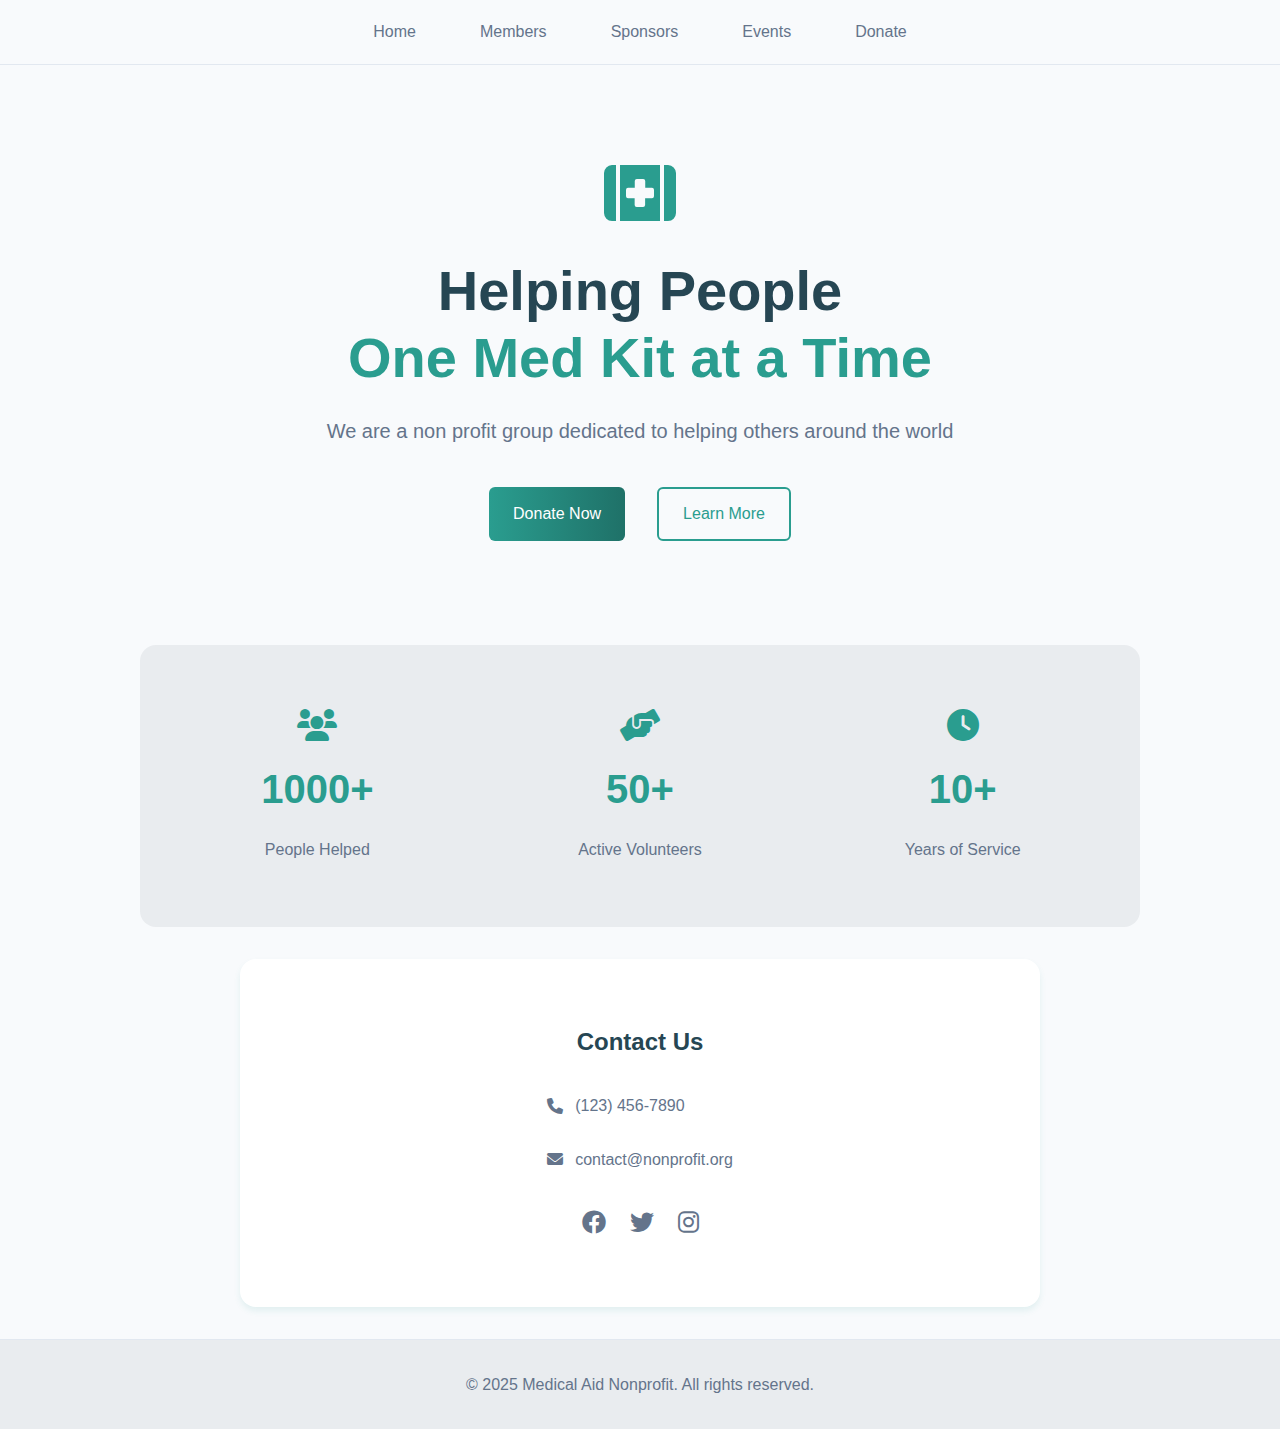
<file: index.html>
<!DOCTYPE html>
<html lang="en">
<head>
    <meta charset="UTF-8">
    <meta name="viewport" content="width=device-width, initial-scale=1.0">
    <title>Medical Aid Nonprofit</title>
    <link rel="stylesheet" href="main.css">
    <link rel="stylesheet" href="https://cdnjs.cloudflare.com/ajax/libs/font-awesome/6.0.0/css/all.min.css">
</head>
<body>
    <header class="header">
        <nav class="navbar">
            <div class="container">
                <ul class="nav-links">
                    <li><a href="index.html" class="nav-link">Home</a></li>
                    <li><a href="members.html" class="nav-link">Members</a></li>
                    <li><a href="sponsors.html" class="nav-link">Sponsors</a></li>
                    <li><a href="events.html" class="nav-link">Events</a></li>
                    <li><a href="donate.html" class="nav-link">Donate</a></li>
                </ul>
            </div>
        </nav>
    </header>

    <main class="main">
        <div class="container">
            <!-- Hero Section -->
            <section class="hero">
                <div class="hero-icon">
                    <i class="fas fa-kit-medical fa-4x"></i>
                </div>
                <h1 class="hero-title">Helping People<br>
                    <span class="text-primary">One Med Kit at a Time</span>
                </h1>
                <p class="hero-subtitle">
                    We are a non profit group dedicated to helping others around the world
                </p>
                <div class="hero-buttons">
                    <a href="/donate.html" class="button button-primary">Donate Now</a>
                    <a href="/information.html" class="button button-outline">Learn More</a>
                </div>
            </section>

            <!-- Stats Section -->
            <section class="stats">
                <div class="stat-item">
                    <i class="fas fa-users fa-2x text-primary"></i>
                    <h2 class="stat-number">1000+</h2>
                    <p class="stat-label">People Helped</p>
                </div>
                <div class="stat-item">
                    <i class="fas fa-hands-helping fa-2x text-primary"></i>
                    <h2 class="stat-number">50+</h2>
                    <p class="stat-label">Active Volunteers</p>
                </div>
                <div class="stat-item">
                    <i class="fas fa-clock fa-2x text-primary"></i>
                    <h2 class="stat-number">10+</h2>
                    <p class="stat-label">Years of Service</p>
                </div>
            </section>

            <!-- Contact Info -->
            <section class="contact-section">
                <div class="contact-info">
                    <h3>Contact Us</h3>
                    <div class="contact-links">
                        <a href="tel:+1234567890" class="contact-link">
                            <i class="fas fa-phone"></i>
                            <span>(123) 456-7890</span>
                        </a>
                        <a href="mailto:contact@nonprofit.org" class="contact-link">
                            <i class="fas fa-envelope"></i>
                            <span>contact@nonprofit.org</span>
                        </a>
                    </div>
                    <div class="social-links">
                        <a href="https://facebook.com" target="_blank" rel="noopener noreferrer">
                            <i class="fab fa-facebook"></i>
                        </a>
                        <a href="https://twitter.com" target="_blank" rel="noopener noreferrer">
                            <i class="fab fa-twitter"></i>
                        </a>
                        <a href="https://instagram.com" target="_blank" rel="noopener noreferrer">
                            <i class="fab fa-instagram"></i>
                        </a>
                    </div>
                </div>
            </section>
        </div>
    </main>

    <footer class="footer">
        <div class="container">
            <p>&copy; 2025 Medical Aid Nonprofit. All rights reserved.</p>
        </div>
    </footer>
    
    <script src="/main.js"></script>
</body>
</html>
</file>
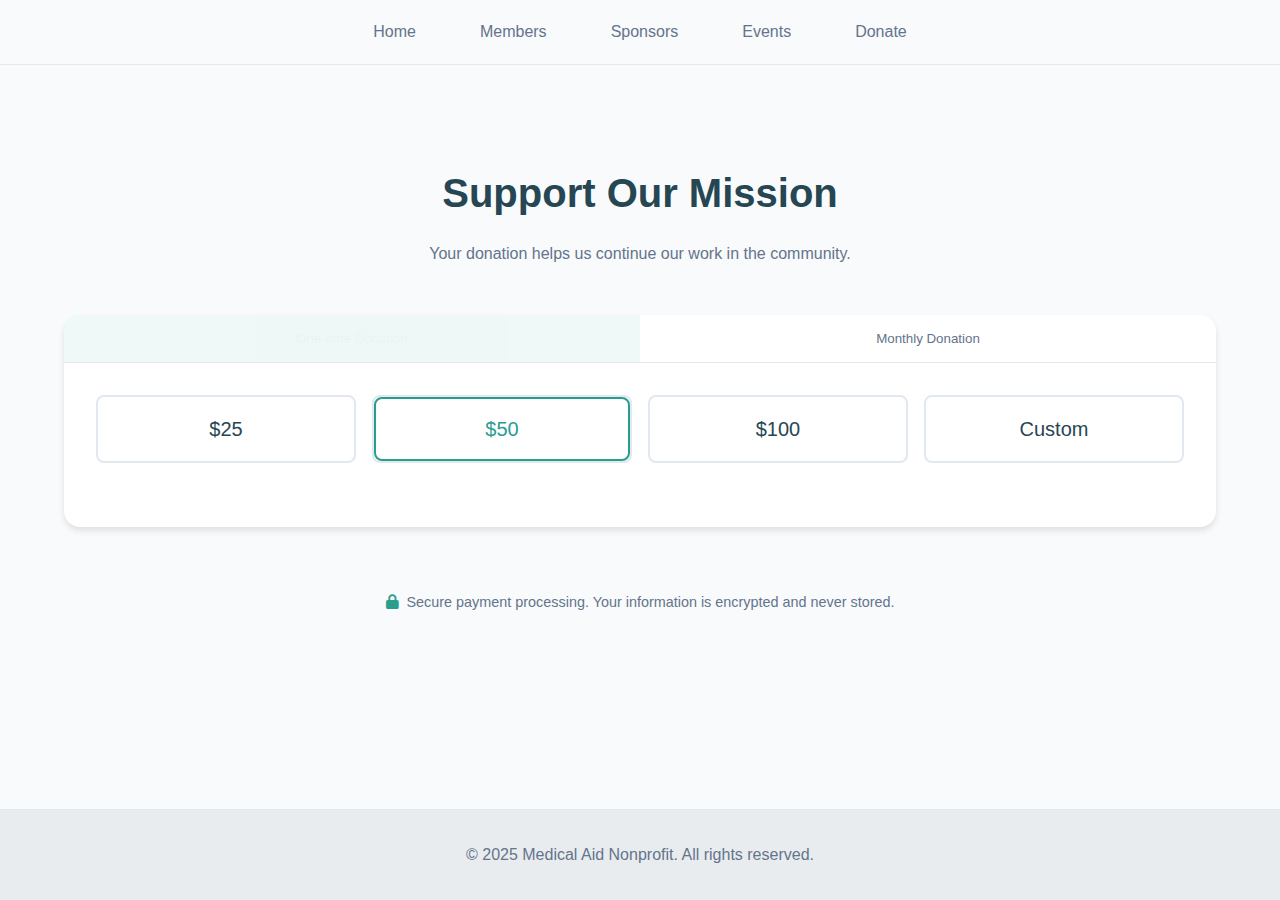
<file: donate.html>
<!DOCTYPE html>
<html lang="en">
<head>
    <meta charset="UTF-8">
    <meta name="viewport" content="width=device-width, initial-scale=1.0">
    <title>Donate - Medical Aid Nonprofit</title>
    <link rel="stylesheet" href="main.css">
    <link rel="stylesheet" href="https://cdnjs.cloudflare.com/ajax/libs/font-awesome/6.0.0/css/all.min.css">
</head>
<body>
    <header class="header">
        <nav class="navbar">
            <div class="container">
                <ul class="nav-links">
                    <li><a href="index.html" class="nav-link">Home</a></li>
                    <li><a href="members.html" class="nav-link">Members</a></li>
                    <li><a href="sponsors.html" class="nav-link">Sponsors</a></li>
                    <li><a href="events.html" class="nav-link">Events</a></li>
                    <li><a href="donate.html" class="nav-link">Donate</a></li>
                </ul>
            </div>
        </nav>
    </header>

    <main class="main">
        <div class="container">
            <section class="donate-section">
                <h1 class="section-title">Support Our Mission</h1>
                <p class="section-subtitle">Your donation helps us continue our work in the community.</p>

                <!-- Donation Type Tabs -->
                <div class="tabs">
                    <div class="tab-buttons">
                        <button class="tab-button active" data-tab="one-time">One-time Donation</button>
                        <button class="tab-button" data-tab="monthly">Monthly Donation</button>
                    </div>

                    <!-- One-time Donation Tab -->
                    <div class="tab-content active" id="one-time">
                        <div class="donation-amounts">
                            <label class="amount-option">
                                <input type="radio" name="amount" value="25">
                                <span>$25</span>
                            </label>
                            <label class="amount-option">
                                <input type="radio" name="amount" value="50" checked>
                                <span>$50</span>
                            </label>
                            <label class="amount-option">
                                <input type="radio" name="amount" value="100">
                                <span>$100</span>
                            </label>
                            <label class="amount-option">
                                <input type="radio" name="amount" value="custom">
                                <span>Custom</span>
                            </label>
                        </div>
                        <div class="custom-amount" style="display: none;">
                            <input type="number" placeholder="Enter amount" min="1" step="1">
                        </div>
                    </div>

                    <!-- Monthly Donation Tab -->
                    <div class="tab-content" id="monthly">
                        <div class="subscription-options">
                            <div class="subscription-card">
                                <h3>Monthly Supporter</h3>
                                <p class="price">$10<span>/month</span></p>
                                <p>Support our mission with a monthly contribution</p>
                                <button class="button button-primary">Select</button>
                            </div>
                            <div class="subscription-card">
                                <h3>Annual Champion</h3>
                                <p class="price">$100<span>/year</span></p>
                                <p>Make a bigger impact with yearly support</p>
                                <button class="button button-primary">Select</button>
                            </div>
                        </div>
                    </div>
                </div>

                <!-- Payment Security Notice -->
                <div class="security-notice">
                    <i class="fas fa-lock"></i>
                    <p>Secure payment processing. Your information is encrypted and never stored.</p>
                </div>
            </section>
        </div>
    </main>

    <footer class="footer">
        <div class="container">
            <p>&copy; 2025 Medical Aid Nonprofit. All rights reserved.</p>
        </div>
    </footer>

    <script src="main.js"></script>
    <script src="donate.js"></script>
</body>
</html>
</file>
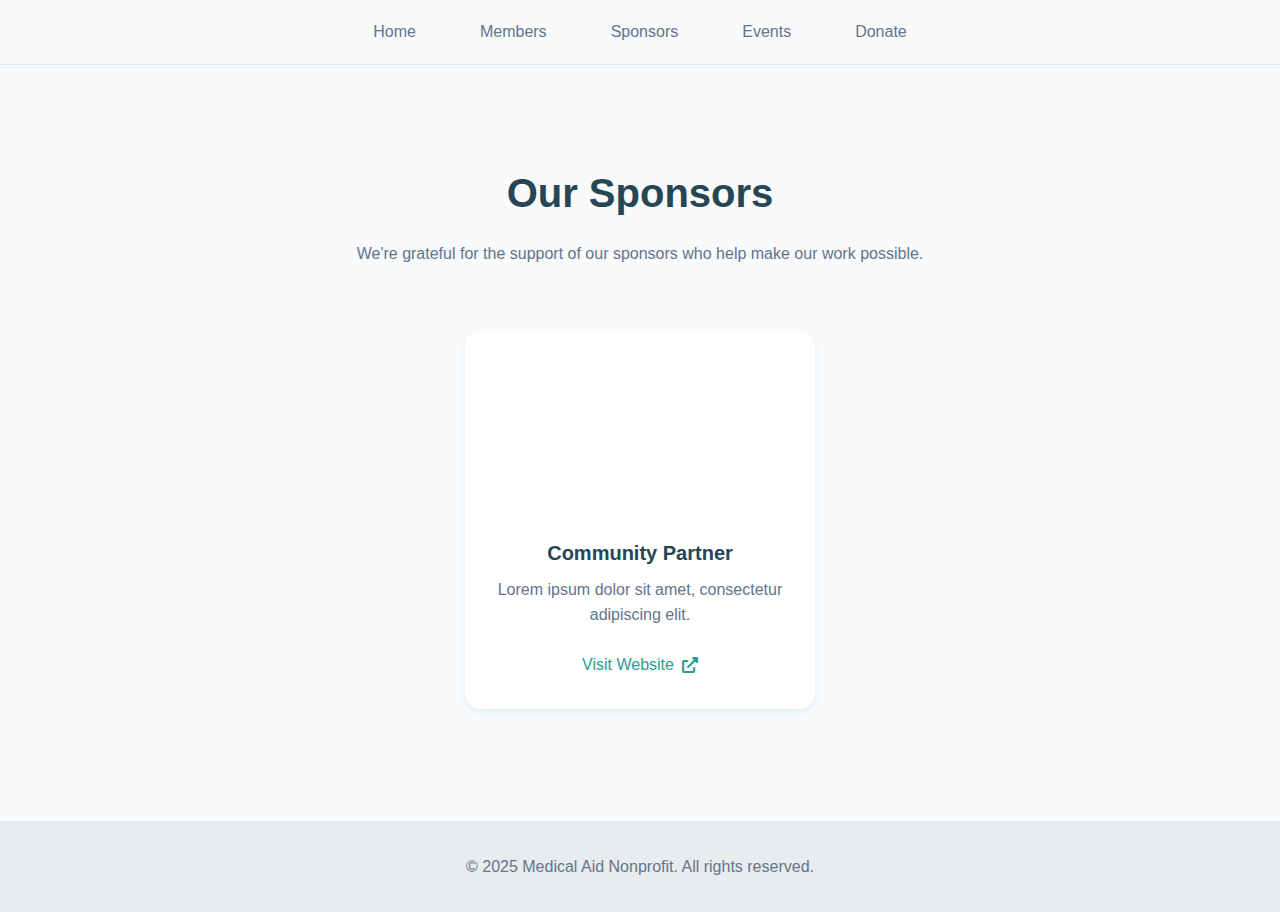
<file: sponsors.html>
<!DOCTYPE html>
<html lang="en">
<head>
    <meta charset="UTF-8">
    <meta name="viewport" content="width=device-width, initial-scale=1.0">
    <title>Our Sponsors - Medical Aid Nonprofit</title>
    <link rel="stylesheet" href="main.css">
    <link rel="stylesheet" href="https://cdnjs.cloudflare.com/ajax/libs/font-awesome/6.0.0/css/all.min.css">
</head>
<body>
    <header class="header">
        <nav class="navbar">
            <div class="container">
                <ul class="nav-links">
                    <li><a href="index.html" class="nav-link">Home</a></li>
                    <li><a href="members.html" class="nav-link">Members</a></li>
                    <li><a href="sponsors.html" class="nav-link">Sponsors</a></li>
                    <li><a href="events.html" class="nav-link">Events</a></li>
                    <li><a href="donate.html" class="nav-link">Donate</a></li>
                </ul>
            </div>
        </nav>
    </header>

    <main class="main">
        <div class="container">
            <section class="sponsors-section">
                <h1 class="section-title">Our Sponsors</h1>
                <p class="section-subtitle">We're grateful for the support of our sponsors who help make our work possible.</p>
                
                <div class="sponsors-grid" id="sponsors-grid">
                    <!-- Single sponsor card without image -->
                    <div class="sponsor-card">
                        <div class="sponsor-logo">
                            <!-- No image here -->
                        </div>
                        <h3 class="sponsor-name">Community Partner</h3>
                        <p class="sponsor-description">Lorem ipsum dolor sit amet, consectetur adipiscing elit.</p>
                        <a href="" target="_blank" rel="noopener noreferrer" class="sponsor-link">
                            Visit Website
                            <i class="fas fa-external-link-alt"></i>
                        </a>
                    </div>
                </div>
            </section>
        </div>
    </main>

    <footer class="footer">
        <div class="container">
            <p>&copy; 2025 Medical Aid Nonprofit. All rights reserved.</p>
        </div>
    </footer>

</body>
</html>
</file>
<file: main.css>
/* Base styles */
:root {
    --primary: #2A9D8F;
    --primary-light: #64C2B7;
    --primary-dark: #1F7168;
    --secondary: #264653;
    --accent: #E9C46A;
    --background: #F8FAFC;
    --foreground: #264653;
    --muted: #E9ECEF;
    --muted-foreground: #64748b;
    --border: #E2E8F0;
}

* {
    margin: 0;
    padding: 0;
    box-sizing: border-box;
}

body {
    font-family: -apple-system, BlinkMacSystemFont, "Segoe UI", Roboto, "Helvetica Neue", Arial, sans-serif;
    line-height: 1.6;
    color: var(--foreground);
    background: var(--background);
    min-height: 100vh;
    display: flex;
    flex-direction: column;
}

.container {
    width: 100%;
    max-width: 1200px;
    margin: 0 auto;
    padding: 0 1.5rem;
}

/* Header and Navigation */
.header {
    border-bottom: 1px solid var(--border);
    background-color: var(--background);
}

.navbar {
    height: 4rem;
    display: flex;
    align-items: center;
}

.nav-links {
    width: 100%;
    height: 100%;
    display: flex;
    align-items: center;
    justify-content: center;
    gap: 2rem;
    list-style: none;
}

.nav-link {
    color: var(--muted-foreground);
    text-decoration: none;
    padding: 0.5rem 1rem;
    transition: color 0.2s, transform 0.2s;
}

.nav-link:hover {
    color: var(--primary);
    transform: translateY(-1px);
}

/* Main content */
.main {
    flex: 1;
    padding: 2rem 0;
}

/* Hero Section */
.hero {
    text-align: center;
    padding: 4rem 0;
    max-width: 800px;
    margin: 0 auto;
}

.hero-icon {
    color: var(--primary);
    margin-bottom: 2rem;
}

.hero-title {
    font-size: 3.5rem;
    font-weight: bold;
    line-height: 1.2;
    margin-bottom: 1.5rem;
    color: var(--secondary);
}

.text-primary {
    color: var(--primary);
}

.hero-subtitle {
    font-size: 1.25rem;
    color: var(--muted-foreground);
    max-width: 700px;
    margin: 0 auto 2rem;
}

.hero-buttons {
    display: flex;
    gap: 1rem;
    justify-content: center;
    flex-wrap: wrap;
}

/* Buttons */
.button {
    display: inline-flex;
    align-items: center;
    justify-content: center;
    padding: 0.75rem 1.5rem;
    border-radius: 0.375rem;
    font-weight: 500;
    text-decoration: none;
    transition: all 0.2s;
    margin: 0.5rem;
}

.button-primary {
    background: linear-gradient(to right, var(--primary), var(--primary-dark));
    color: white;
}

.button-primary:hover {
    background: linear-gradient(to right, var(--primary-dark), var(--primary));
}

.button-outline {
    border: 2px solid var(--primary);
    color: var(--primary);
}

.button-outline:hover {
    background: linear-gradient(to right, var(--primary), var(--primary-dark));
    color: white;
}

/* Stats Section */
.stats {
    display: grid;
    grid-template-columns: repeat(auto-fit, minmax(200px, 1fr));
    gap: 2rem;
    text-align: center;
    padding: 4rem 2rem;
    background-color: var(--muted);
    border-radius: 1rem;
    margin: 2rem auto;
    max-width: 1000px;
}

.stat-item {
    display: flex;
    flex-direction: column;
    align-items: center;
    gap: 1rem;
}

.stat-number {
    font-size: 2.5rem;
    font-weight: bold;
    color: var(--primary);
}

.stat-label {
    color: var(--muted-foreground);
}

/* Contact Section */
.contact-section {
    padding: 4rem 0;
    text-align: center;
    background-color: white;
    border-radius: 1rem;
    box-shadow: 0 4px 6px rgba(42, 157, 143, 0.1);
    max-width: 800px;
    margin: 0 auto;
}

/* Members Page Styles */
.members-section,
.sponsors-section,
.events-section,
.donate-section {
    padding: 4rem 0;
    text-align: center;
    max-width: 1200px;
    margin: 0 auto;
}

.section-title {
    font-size: 2.5rem;
    font-weight: bold;
    color: var(--secondary);
    margin-bottom: 1rem;
    text-align: center;
}

.section-subtitle {
    color: var(--muted-foreground);
    max-width: 600px;
    margin: 0 auto 3rem;
    text-align: center;
}

/* Grid layouts */
.members-grid,
.sponsors-grid,
.events-grid {
    display: grid;
    gap: 2rem;
    padding: 1rem;
    margin: 0 auto;
    max-width: 1200px;
    justify-items: center;
    align-items: start;
}

.members-grid {
    grid-template-columns: repeat(auto-fit, minmax(280px, 1fr));
}

.sponsors-grid {
    grid-template-columns: repeat(auto-fit, minmax(300px, 1fr));
}

/* Cards */
.member-card,
.sponsor-card,
.event-card {
    background: white;
    border-radius: 1rem;
    padding: 2rem;
    text-align: center;
    box-shadow: 0 4px 6px rgba(42, 157, 143, 0.1);
    transition: transform 0.2s, box-shadow 0.2s;
    margin: 0 auto;
    max-width: 350px;
    width: 100%;
}

.member-card:hover,
.sponsor-card:hover {
    transform: translateY(-5px);
    box-shadow: 0 6px 12px rgba(42, 157, 143, 0.15);
}

.events-grid {
    grid-template-columns: repeat(2, 1fr);
}

.member-avatar {
    width: 120px;
    height: 120px;
    border-radius: 50%;
    margin: 0 auto 1.5rem;
    overflow: hidden;
    border: 3px solid var(--primary-light);
}

.member-avatar img {
    width: 100%;
    height: 100%;
    object-fit: cover;
}

.member-name {
    font-size: 1.25rem;
    font-weight: 600;
    color: var(--secondary);
    margin-bottom: 0.5rem;
}

.member-title {
    color: var(--primary);
    font-weight: 500;
    margin-bottom: 1rem;
}

.member-bio {
    color: var(--muted-foreground);
    font-size: 0.95rem;
    line-height: 1.5;
}

.sponsor-logo {
    width: 150px;
    height: 150px;
    margin: 0 auto 1.5rem;
}

.sponsor-logo img {
    width: 100%;
    height: 100%;
    object-fit: contain;
}

.sponsor-name {
    font-size: 1.25rem;
    font-weight: 600;
    color: var(--secondary);
    margin-bottom: 0.5rem;
}

.sponsor-description {
    color: var(--muted-foreground);
    margin-bottom: 1.5rem;
}

.sponsor-link {
    display: inline-flex;
    align-items: center;
    gap: 0.5rem;
    color: var(--primary);
    text-decoration: none;
    font-weight: 500;
}

.sponsor-link:hover {
    text-decoration: underline;
}

.event-image {
    height: 200px;
    overflow: hidden;
}

.event-image img {
    width: 100%;
    height: 100%;
    object-fit: cover;
}

.event-content {
    padding: 1.5rem;
    text-align: left;
}

.event-content h3 {
    font-size: 1.25rem;
    font-weight: 600;
    color: var(--secondary);
    margin-bottom: 0.5rem;
}

.event-description {
    color: var(--muted-foreground);
    margin-bottom: 1rem;
    line-height: 1.5;
}

.event-details {
    display: flex;
    flex-direction: column;
    gap: 0.5rem;
    color: var(--primary);
    font-size: 0.9rem;
}

.event-details span {
    display: flex;
    align-items: center;
    gap: 0.5rem;
}


/* Footer */
.footer {
    border-top: 1px solid var(--border);
    padding: 2rem 0;
    text-align: center;
    color: var(--muted-foreground);
    background-color: var(--muted);
    margin-top: auto;
}

/* Responsive Design */
@media (max-width: 768px) {
    .container {
        padding: 0 1rem;
    }

    .hero-title {
        font-size: 2.5rem;
    }

    .nav-links {
        gap: 1rem;
    }

    .events-grid {
        grid-template-columns: 1fr;
    }

    .members-grid,
    .sponsors-grid {
        grid-template-columns: repeat(auto-fit, minmax(250px, 1fr));
    }

    .section-title {
        font-size: 2rem;
    }
}

.contact-info {
    display: flex;
    flex-direction: column;
    align-items: center;
    gap: 1.5rem;
    max-width: 600px;
    margin: 0 auto;
}

.contact-info h3 {
    color: var(--secondary);
    font-size: 1.5rem;
}

.contact-links {
    display: flex;
    flex-direction: column;
    gap: 0.75rem;
}

.contact-link {
    display: flex;
    align-items: center;
    gap: 0.75rem;
    color: var(--muted-foreground);
    text-decoration: none;
    padding: 0.5rem;
    transition: color 0.2s;
}

.contact-link:hover {
    color: var(--primary);
}

.social-links {
    display: flex;
    gap: 1.5rem;
}

.social-links a {
    color: var(--muted-foreground);
    font-size: 1.5rem;
    transition: color 0.2s;
}

.social-links a:hover {
    color: var(--primary);
    transform: scale(1.1);
}

.tabs {
    margin-top: 2rem;
    background: white;
    border-radius: 1rem;
    box-shadow: 0 4px 6px rgba(0, 0, 0, 0.1);
    overflow: hidden;
}

.tab-buttons {
    display: grid;
    grid-template-columns: 1fr 1fr;
    border-bottom: 1px solid var(--border);
}

.tab-button {
    padding: 1rem;
    background: none;
    border: none;
    cursor: pointer;
    font-weight: 500;
    color: var(--muted-foreground);
    transition: all 0.2s;
}

.tab-button.active {
    color: var(--primary);
    background-color: var(--primary-light);
    opacity: 0.1;
}

.tab-content {
    display: none;
    padding: 2rem;
}

.tab-content.active {
    display: block;
}

.donation-amounts {
    display: grid;
    grid-template-columns: repeat(auto-fit, minmax(100px, 1fr));
    gap: 1rem;
    margin-bottom: 2rem;
}

.amount-option {
    position: relative;
    display: block;
    padding: 1rem;
    border: 2px solid var(--border);
    border-radius: 0.5rem;
    cursor: pointer;
    transition: all 0.2s;
}

.amount-option input {
    position: absolute;
    opacity: 0;
}

.amount-option span {
    display: block;
    font-size: 1.25rem;
    font-weight: 500;
    color: var(--foreground);
}

.amount-option:hover {
    border-color: var(--primary-light);
}

.amount-option input:checked + span {
    color: var(--primary);
}

.amount-option input:checked + span::before {
    content: '';
    position: absolute;
    inset: 0;
    border: 2px solid var(--primary);
    border-radius: 0.5rem;
}

.custom-amount {
    margin: 1rem 0;
}

.custom-amount input {
    width: 100%;
    max-width: 200px;
    padding: 0.75rem;
    border: 2px solid var(--border);
    border-radius: 0.5rem;
    font-size: 1.25rem;
    text-align: center;
}

.subscription-options {
    display: grid;
    grid-template-columns: repeat(auto-fit, minmax(250px, 1fr));
    gap: 2rem;
}

.subscription-card {
    padding: 2rem;
    border: 2px solid var(--border);
    border-radius: 1rem;
    transition: all 0.2s;
}

.subscription-card:hover {
    border-color: var(--primary-light);
    transform: translateY(-5px);
}

.subscription-card h3 {
    color: var(--secondary);
    font-size: 1.5rem;
    margin-bottom: 1rem;
}
.seventh-member {
    margin-top: 2rem;
    max-width: 350px;
    margin-left: auto;
    margin-right: auto;
}
.price {
    font-size: 2.5rem;
    font-weight: bold;
    color: var(--primary);
    margin-bottom: 1rem;
}

.price span {
    font-size: 1rem;
    color: var(--muted-foreground);
}

.security-notice {
    margin-top: 3rem;
    padding: 1rem;
    display: flex;
    align-items: center;
    justify-content: center;
    gap: 0.5rem;
    color: var(--muted-foreground);
    font-size: 0.9rem;
}

.security-notice i {
    color: var(--primary);
}

.member-card,
.sponsor-card,
.event-card {
    box-shadow: 0 4px 6px rgba(42, 157, 143, 0.1);
}
</file>
